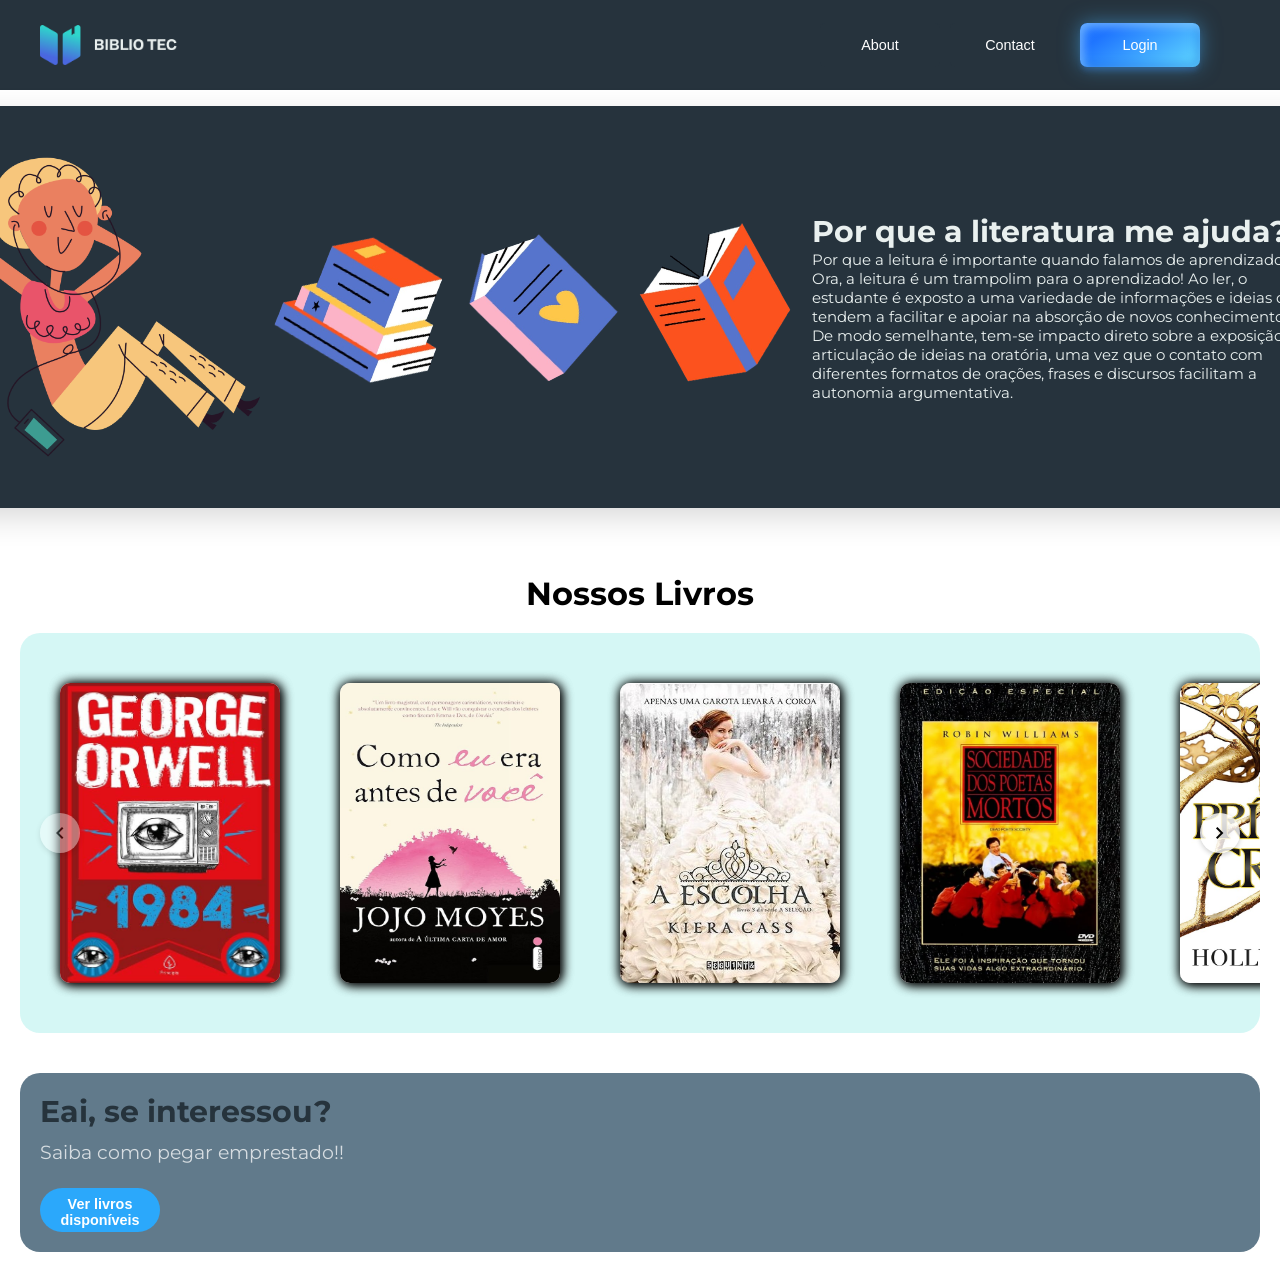
<file: index.html>
<!doctype html>
<html lang="pt-BR">
  <head>
    <meta charset="utf-8">
    <meta name="viewport" content="width=device-width, initial-scale=1.0">
    <style>
    @import url('https://fonts.googleapis.com/css2?family=Inter:ital,opsz,wght@0,14..32,100..900;1,14..32,100..900&family=Montserrat:ital,wght@0,100..900;1,100..900&display=swap');
    </style>
    <link rel="stylesheet" href="https://fonts.googleapis.com/css2?family=Material+Symbols+Outlined:opsz,wght,FILL,GRAD@24,400,0,0" />
    <link rel="stylesheet" href="css/styleHome.css">
    <link rel="icon" href="imagens/Group (1).png">
    <title>Bibliotec</title>
  </head>
  <header class="header">
        <img class="logo" src="/imagens/Group 106 (1).png" alt="">
        <div class="botoes">
      <a href="sobre.html"><button class="button">About</button></a>
      <!-- <a href="books.html"><button class="">Books</button> -->
      <a href="contato.html"><button class="">Contact</button></a>
     <div class="btn_space">
     <a href="login.html"><button class="btn">Login</button></a>
     </div>
     </div>
      <nav class>
      </nav>
    </header>
  <body>
     <div class="containerSlogan">
      <div class="slogan">
        <img src="imagens/ouvindo (1).png" alt="" class="mulher">
      <img src="imagens/cut8-removebg-preview (2).png" alt="" class="livro1">
      <img src="imagens/cut6-removebg-preview.png" alt="" class="livro2">
      <img src="imagens/cut7-removebg-preview (2).png" alt="" class="livro3">

      <div class="texto">
        <h1>
          Por que a literatura me ajuda?
        </h1>
            <p>
              Por que a leitura é importante quando falamos de aprendizado? Ora, a leitura é um trampolim para o aprendizado! Ao ler, o estudante é exposto a uma variedade de informações e ideias que tendem a facilitar e apoiar na absorção de novos conhecimentos.
             De modo semelhante, tem-se impacto direto sobre a exposição e articulação de ideias na oratória, uma vez que o contato com diferentes formatos de orações, frases e discursos facilitam a autonomia argumentativa.
            </p>
      </div>
        </div>
      </div>

      <div class="maislidos">
        <h1>Nossos Livros</h1>
      </div>
      <div class="maisLidosLivros">
          <span id="prev-btn" class="material-symbols-outlined">
            chevron_left
          </span>
          <span id="next-btn" class="material-symbols-outlined">
            chevron_right
          </span>
      <div id="caroussel-books">
        <div class="books">
          <div class="sinopse">
          <h2>1984</h2>
          <p>O livro "1984" de George Orwell é uma distopia sobre Winston Smith, que vive sob um regime totalitário em Oceânia, um superestado controlado pelo Partido e pelo "Grande Irmão". O governo exerce vigilância constante através de "teletelas" e manipula a história e a linguagem ("Novilíngua") para manter o controle.</p>
          </div>
          <div class="cover">
              <img src="/imagens/1984.jpg" alt="" height="300px" width="220px">
          </div>
          <!-- <h3>1984</h3> -->
         </div>
          <div class="books">
            <div class="sinopse">
            <h2>Como eu era antes de você</h2>
            <p>Como Eu Era Antes de Você, de Jojo Moyes, conta a história de Louisa Clark, uma jovem simples que aceita trabalhar como cuidadora de Will Traynor, um homem rico que ficou tetraplégico após um acidente. Eles têm uma relação difícil, com o tempo surgem carinho e amor entre os dois. A convivência faz Lou repensar sua vida e mostrar a Will que ainda vale a pena viver.</p>
            </div>
            <div class="cover">
              <img src="/imagens/como eu er aantes de vc.jpg" alt="" height="300px" width="220px">
            </div>
            <!-- <h3>Como eu era antes de Você<h3> -->
         </div>
         <div class="books">
          <div class="sinopse">
            <h2>A Escolha</h2>
            <p>"A Escolha" é o terceiro livro da série "A Seleção" de Kiera Cass. A história acompanha America Singer enquanto o concurso para escolher a futura esposa do Príncipe Maxon se aproxima do fim, e ela precisa lutar para conquistar seu futuro.</p>
            </div>
            <div class="cover">
              <img src="/imagens/a escolha.jpg" alt="" height="300px" width="220px">
            </div>
            <!-- <h3>A Escolha</h3> -->
         </div>
         <div class="books">
           <div class="sinopse">
            <h2>A Sociedade dos poetas mortos</h2>
            <p> A sociedade dos poetas mortos narra a história do professor de literatura John Keating, que chega à tradicional e conservadora Welton Academy e usa métodos de ensino pouco ortodoxos para inspirar seus alunos. Os estudantes, pressionados pelas expectativas da escola e de seus pais, redescobrem o prazer na poesia e na liberdade de pensamento.</p>
            </div>
            <div class="cover">
              <img src="/imagens/sociedadeDosPoetasMortos.webp" alt="" height="300px" width="220px">
            </div>
            <!-- <h3>A Sociedade dos poetas mortos</h3> -->
         </div>
         <div class="books">
          <div class="sinopse">
            <h2>Principe Cruel</h2>
            <p> "O Príncipe Cruel" narra a história de Jude, uma mortal levada ao Reino das Fadas após o assassinato de seus pais. Dez anos depois, ela deseja pertencer ao mundo feérico, mas é desprezada pelos habitantes, especialmente pelo Príncipe Cardan. Para conquistar seu lugar na corte e superar o ódio de Cardan, Jude se envolve em intrigas políticas e traições, descobrindo sua própria capacidade para a violência e a astúcia. </p>
            </div>
            <div class="cover">
              <img src="/imagens/principeCruel.jpg" alt="" height="300px" width="220px">
            </div>
            <!-- <h3>Principe Cruel</h3> -->
         </div>
          <div class="books">
            <div class="sinopse">
            <h2>De volta aos anos 90</h2>
            <p>De Volta aos Anos 90 conta sobre Samantha, que acidentalmente viaja para o ano de 1995 e precisa se unir à sua mãe, Priscilla, uma adolescente prestes a terminar o ensino médio, para conseguir voltar ao presente. </p>
            </div>
            <div class="cover">
              <img src="/imagens/De volta aos anos 90.jpg" alt="" height="300px" width="220px"> 
            </div>
         </div>
          <div class="books">
            <div class="sinopse">
            <h2>O segredo</h2>
            <p>O livro "O Segredo" de Rhonda Byrne aborda a Lei da Atração, argumentando que os pensamentos positivos podem atrair para a vida de uma pessoa tudo o que ela deseja, como saúde, riqueza e felicidade. </p>
            </div>
            <div class="cover">
              <img src="/imagens/Osegredo.jpg" alt="" height="300px" width="220px"> 
            </div>
         </div>
      </div>
      </div>

      <div class="SaibaComo">
          <h1> Eai, se interessou?</h1>
          <p>Saiba como pegar emprestado!!</p>
          <a href="books.html"><button class ="btnLivrosDisponiveis">Ver livros disponíveis</button>
      </div>

<script src="script.js"></script>


  </body>
</html>
</file>
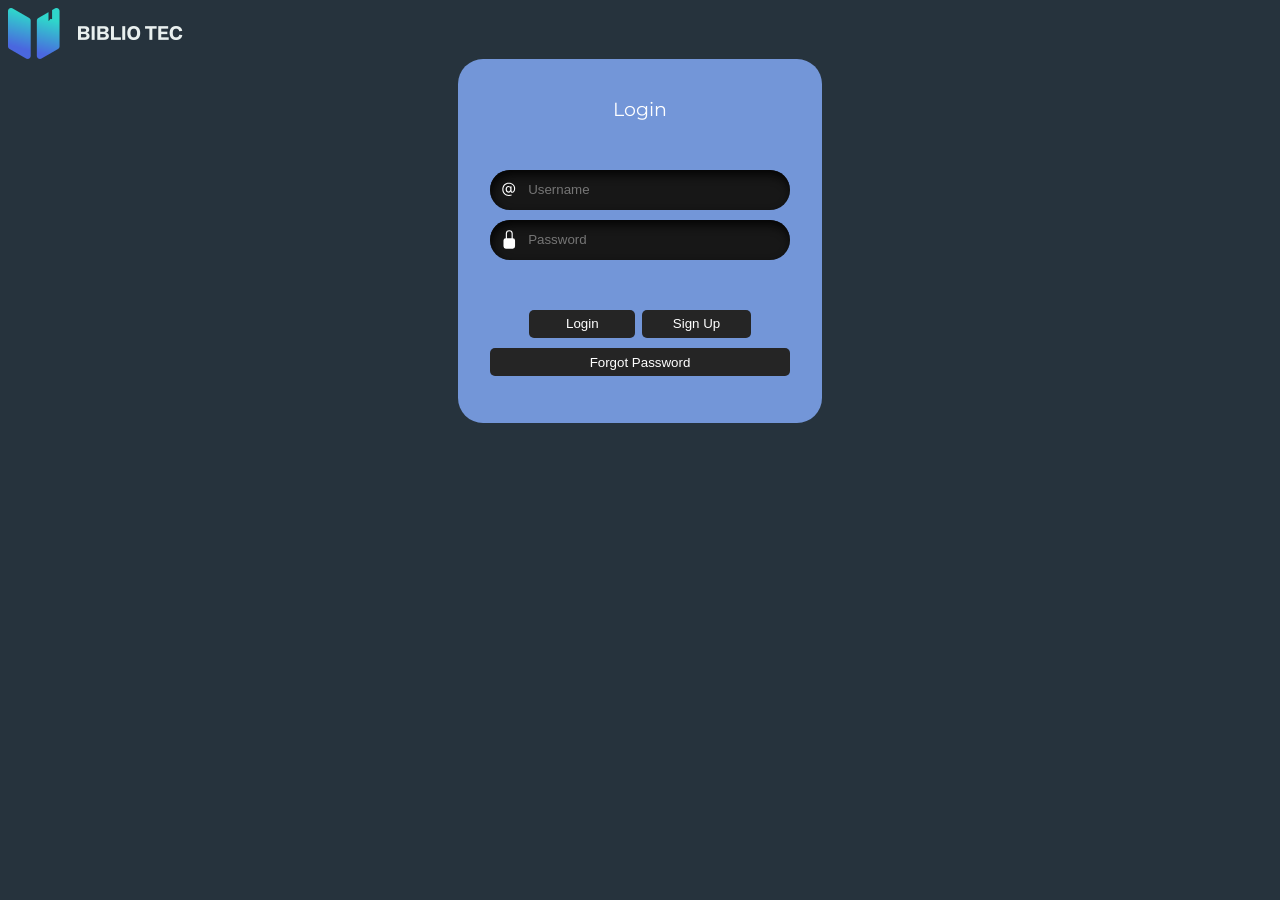
<file: login.html>
<!DOCTYPE html>
<html lang="en">
<head>
    <meta charset="UTF-8">
    <meta name="viewport" content="width=device-width, initial-scale=1.0">
    <link rel="stylesheet" href="css/styleLogin.css">
     <link rel="icon" href="imagens/Group (1).png">
    <title>Login</title>
</head>
<body>
   <header>
     <img class="logo" src="/imagens/Group 106 (1).png" alt="">
    
   </header>
  <div class="login">
    <form class="form">
    <p id="heading">Login</p>
    <div class="field">
    <svg class="input-icon" xmlns="http://www.w3.org/2000/svg" width="16" height="16" fill="currentColor" viewBox="0 0 16 16">
    <path d="M13.106 7.222c0-2.967-2.249-5.032-5.482-5.032-3.35 0-5.646 2.318-5.646 5.702 0 3.493 2.235 5.708 5.762 5.708.862 0 1.689-.123 2.304-.335v-.862c-.43.199-1.354.328-2.29.328-2.926 0-4.813-1.88-4.813-4.798 0-2.844 1.921-4.881 4.594-4.881 2.735 0 4.608 1.688 4.608 4.156 0 1.682-.554 2.769-1.416 2.769-.492 0-.772-.28-.772-.76V5.206H8.923v.834h-.11c-.266-.595-.881-.964-1.6-.964-1.4 0-2.378 1.162-2.378 2.823 0 1.737.957 2.906 2.379 2.906.8 0 1.415-.39 1.709-1.087h.11c.081.67.703 1.148 1.503 1.148 1.572 0 2.57-1.415 2.57-3.643zm-7.177.704c0-1.197.54-1.907 1.456-1.907.93 0 1.524.738 1.524 1.907S8.308 9.84 7.371 9.84c-.895 0-1.442-.725-1.442-1.914z"></path>
    </svg>
      <input autocomplete="off" placeholder="Username" class="input-field" type="text">
    </div>
    <div class="field">
    <svg class="input-icon" xmlns="http://www.w3.org/2000/svg" width="16" height="16" fill="currentColor" viewBox="0 0 16 16">
    <path d="M8 1a2 2 0 0 1 2 2v4H6V3a2 2 0 0 1 2-2zm3 6V3a3 3 0 0 0-6 0v4a2 2 0 0 0-2 2v5a2 2 0 0 0 2 2h6a2 2 0 0 0 2-2V9a2 2 0 0 0-2-2z"></path>
    </svg>
      <input placeholder="Password" class="input-field" type="password">
    </div>
    <div class="btn">
    <button class="button1">&nbsp;&nbsp;&nbsp;&nbsp;&nbsp;&nbsp;Login&nbsp;&nbsp;&nbsp;&nbsp;&nbsp;&nbsp;</button>
    <button class="button2">Sign Up</button>
    </div>
    <button class="button3">Forgot Password</button>
</form>
  </div>
</body>


</html>
</file>
<file: css/styleHome.css>
@import url("https://fonts.googleapis.com/css2?family=Material+Symbols+Outlined");
*{
    margin:0;
    padding:0;
    box-sizing: border-box;
}
body {
  display: flex;
  flex-direction: column;
  /* align-items: center; */
  min-height: 100vh;
  font-family: "Montserrat", sans-serif;
}

:root {
    --cinza: #26333D; 
    --azul: #4A67DF;
    --ciano: #2FD6CB;
    --cinza-claro: #E9F0EF;
    --branco: #FFFFFF;
}

header {
    height:90px;
    width: auto;
    background-color: #26333D;
    padding: 0 40px;
    /* box-sizing: border-box; */
    display: flex;
    align-items: center;
}

.logo{

    height:40px ;
    width: auto;
    margin-right: auto;

}




.botoes {
  display: flex;
  gap: 10px; 
  margin-right: 40px;
}

button {
--clr-font-main: hsla(0 0% 20% / 100);

  --radii: 0.5em;
  cursor: pointer;
  padding: 0.9em 1.4em;
  min-width: 120px;
  min-height: 44px;
  font-size: var(--size, 0.90rem);
  font-weight: 500;
  transition: 0.8s;
  background-size: 280% auto;
  background-image: linear-gradient(
    325deg,
    var(--btn-bg-2) 0%,
    var(--btn-bg-1) 55%,
    var(--btn-bg-2) 90%
  ); 
  border: none;
  border-radius: var(--radii);
   color: var(--btn-bg-color); 

   background-color: var(--cinza);
  color: hwb(0 100% 0%);
  border: none;
  padding: 8px 16px;
  border-radius: 5px;
  cursor: pointer;
  height: 20px;
  width: 50px; 
}
.mulher{
  height: 300px;
  width: 300px;
  /* permitir fluxo normal dentro do flex */
  position: static;
  margin: 0 10px 0 0;
  animation: flutuar 2s ease-in-out infinite;
}
  
.slogan {
  position: relative;
  display: flex; /* mantém a mulher centralizada */
  align-items: center;
  justify-content: center;
  padding: 3.2rem;
  background-color: var(--cinza);
  border-radius: 20px;
  box-shadow: 0 10px 30px rgba(0,0,0,0.15);
  overflow: visible;
  min-width:1868px; /* aumenta "fundo" sem alterar container */
  box-sizing: border-box;
  z-index: 0;
  
}


.containerSlogan {
  display: flex;
  gap: 2rem;
  align-items: center;
  justify-content: center;
  width: 100%;
  max-width: 1900px; /* mantém alinhado com o .slogan */
  margin: 0 auto;
  padding: 1rem;
  box-sizing: border-box;

}


.btn {
  --clr-font-main: hsla(0 0% 20% / 100);
  --btn-bg-1: hsla(194 100% 69% / 1);
  --btn-bg-2: hsla(217 100% 56% / 1);
  --btn-bg-color: hsla(360 100% 100% / 1);
  --radii: 0.5em;
  cursor: pointer;
  padding: 0.9em 1.4em;
  min-width: 120px;
  min-height: 44px;
  font-size: var(--size, 0.90rem);
  font-weight: 500;
  transition: 0.8s;
  background-size: 280% auto;
  background-image: linear-gradient(
    325deg,
    var(--btn-bg-2) 0%,
    var(--btn-bg-1) 55%,
    var(--btn-bg-2) 90%
  );
  border: none;
  border-radius: var(--radii);
  color: var(--btn-bg-color);
  box-shadow:
    0px 0px 20px rgba(71, 184, 255, 0.5),
    0px 5px 5px -1px rgba(58, 125, 233, 0.25),
    inset 4px 4px 8px rgba(175, 230, 255, 0.5),
    inset -4px -4px 8px rgba(19, 95, 216, 0.35);
}

.btn-shadow:is(:focus, :focus-visible, :active) {
  outline: none;
  box-shadow:
    0 0 0 3px var(--btn-bg-color),
    0 0 0 6px var(--btn-bg-2);
}

.btn:hover {
   background-position: right top;
}

.btn:active {
 transition: linear;
}


.container{
  width: fit-content;
  gap: 10px;

}

.folder {
  width: min-content;
  margin: auto;
  animation: float 2s infinite linear;
}


@keyframes flutuar {
  0%,100%{
    transform: translateY(0);
  
  }
  50%{
    transform: translateY(-30px);
  }
}
.livro1{
  height: 150px;
  width: 170px;
  position: static;
  margin: 0 10px;
  transform: rotate(15deg);
  animation: flutuar 3s ease-in-out infinite;
}


.livro2{
  height: 150px;
  width: 150px;
  position: static;
  margin: 0 10px;
  transform: rotate(-15deg);
  animation: flutuar 3s ease-in-out infinite;
}

 .livro3{
  height: 150px;
  width: 150px;
  position: static;
  margin: 0 10px;
  transform: rotate(-15deg);
  animation: flutuar 4s ease-in-out infinite;
}


.texto {
  flex: 1 1 35%;
  max-width: 520px;
  text-align: left;
  color: var(--cinza-claro);
  padding: 0.75rem;
  box-sizing: border-box;
  font-family: "Montserrat", sans-serif;
  font-size: 0.95rem;
}



.maislidos{
  display: flex;
  justify-content: center;
  margin-top: 50px;

}

.maisLidosLivros {
  position: relative;
  display: flex;
  justify-content: center;
  height: 400px;
  background-color: rgba(47, 214, 203, 0.2);
  margin: 20px;
  border-radius: 20px;
  padding: 20px;
  align-items: center;
  overflow: hidden;
}

#caroussel-books {
  display: flex;
  gap: 60px;
  transition: transform 0.5s ease;
  padding: 0 20px;
  position: relative;
  min-width: 100%;
}

/* Navigation Buttons */
#prev-btn,
#next-btn {
  position: absolute;
  top: 50%;
  transform: translateY(-50%);
  background-color: rgba(255, 255, 255, 0.8);
  border-radius: 50%;
  width: 40px;
  height: 40px;
  display: flex;
  align-items: center;
  justify-content: center;
  cursor: pointer;
  z-index: 10;
  transition: all 0.3s ease;
  box-shadow: 0 2px 5px rgba(0,0,0,0.2);
}

#prev-btn {
  left: 20px;
}

#next-btn {
  right: 20px;
}

#prev-btn:hover,
#next-btn:hover {
  background-color: white;
  box-shadow: 0 3px 8px rgba(0,0,0,0.3);
}

.books{
  position: relative;
  border-radius: 10px;
  width: 220px;
  height: 300px;
  background-color: whitesmoke;
  -webkit-box-shadow: 1px 1px 12px #000;
  box-shadow: 1px 1px 12px #000;
  -webkit-transform: preserve-3d;
  -ms-transform: preserve-3d;
  transform: preserve-3d;
  -webkit-perspective: 2000px;
  perspective: 2000px;
  display: flex;
  flex-direction: column;
  align-items: center;
  justify-content: center;
  color: #000;
}

.cover{
  top: 0;
  position: absolute;
  background-color: lightgray;
  width: 220px;  /* Mesmo tamanho que .books */
  height: 300px; /* Mesmo tamanho que .books */
  border-radius: 10px;
  cursor: pointer;
  -webkit-transition: all 0.5s;
  transition: all 0.5s;
  -webkit-transform-origin: 0;
  -ms-transform-origin: 0;
  transform-origin: 0;
  -webkit-box-shadow: 1px 1px 12px #000;
  box-shadow: 1px 1px 12px #000;
  display: -webkit-box;
  display: -ms-flexbox;
  display: flex;
  -webkit-box-align: center;
  -ms-flex-align: center;
  align-items: center;
  -webkit-box-pack: center;
  -ms-flex-pack: center;
  justify-content: center;
  overflow: hidden;
}

.image-caption {
  position: absolute;
  bottom: 10px;
  left: 10px;
  background-color: rgba(0, 0, 0, 0.7);
  color: white;
  padding: 5px 10px;
  border-radius: 4px;
  font-size: 0.8rem;
  font-family: "Montserrat", sans-serif;
}



.books:hover .cover {
  -webkit-transition: all 0.5s;
  transition: all 0.5s;
  -webkit-transform: rotatey(-80deg);
  -ms-transform: rotatey(-80deg);
  transform: rotatey(-90deg);
}

.sinopse{
 width: 220px;
 height: 300px;
 display: flex;
 flex-direction: column;
 
}
.sinopse p {
  padding: 10px;
  font-size: 0.8rem;
  text-align: left;
  display: flex;
  align-items: center;
  justify-content: center;
  flex: 1;
  margin: 0;
}

.sinopse h2{
  text-align: left;
  margin-top: 20px;
  margin-left: 10px;
  font-size:15px ;
  
  
}

.books h3 {
  position: absolute;
  bottom: -37px; /* Posiciona abaixo do card */
  left: 0;
  width: 100%;
  text-align: center;
  font-size: 0.85rem;
  color: #666;
  font-family: "Montserrat", sans-serif;
}

.SaibaComo {
  text-align: left;
  margin-top: 50px;
  font-size: 1.2rem;
  background-color: #617a8b;
  border-radius: 20px;
  padding: 20px;
  margin: 20px;
  }


.SaibaComo p {
  font-family: "Montserrat", sans-serif;
  color: rgba(255, 255, 255, 0.74); 
  margin-bottom: 16px; /* espaço entre parágrafo e botão */
}

.SaibaComo h1 {
  font-family: "Montserrat", sans-serif;
  color: #26333c;
  margin-bottom: 10px;
  font-size: 30px;
}

.btnLivrosDisponiveis{
  /* padding: 10.5px px; */
  border: 0;
  border-radius: 300px;
  background-color: #2ba8fb;
  color: #ffffff;
  font-weight: Bold;
  transition: all 0.5s;
  -webkit-transition: all 0.5s;
  
}

.btnLivrosDisponiveis:hover{
  background-color: #6fc5ff;
  box-shadow: 0 0 20px #6fc5ff50;
  transform: scale(1.1);
}

.btnLivrosDisponiveis:active{
  background-color: #3d94cf;
  transition: all 0.25s;
  -webkit-transition: all 0.25s;
  box-shadow: none;
  transform: scale(0.35);
}

/* quando o botão está dentro da caixa SaibaComo, garantir espaçamento acima */
.SaibaComo .btnLivrosDisponiveis{
  margin-top: 8px;
}
</file>
<file: css/styleLogin.css>
@import url('https://fonts.googleapis.com/css2?family=Inter:ital,opsz,wght@0,14..32,100..900;1,14..32,100..900&family=Montserrat:ital,wght@0,100..900;1,100..900&display=swap');
body{
    background-color: #26333D;
    font-family: "Montserrat", sans-serif  ;
    display: flex;
    justify-content: center;
    align-items: center;
    flex-direction: column;
}
header {
  
    width: 100%;
    padding: 0 40px;
    /* box-sizing: border-box; */
    display: flex;
     
}
.login {
    display: flex;
    justify-content: center;
    align-content: center;
 
}

.form {
  display: flex;
  flex-direction: column;
  gap: 10px;
  padding-left: 2em;
  padding-right: 2em;
  padding-bottom: 0.4em;
  background-color: #7396d8;
  border-radius: 25px;
  transition: .4s ease-in-out;
  width: 300px;
  

}

.form:hover {
  transform: scale(1.05);
  border: 1px solid black;
}

#heading {
  text-align: center;
  margin: 2em;
  color: rgb(255, 255, 255);
  font-size: 1.2em;
}

.field {
  display: flex;
  align-items: center;
  justify-content: center;
  gap: 0.5em;
  border-radius: 25px;
  padding: 0.6em;
  border: none;
  outline: none;
  color: white;
  background-color: #171717;
  box-shadow: inset 2px 5px 10px rgb(5, 5, 5);
}

.input-icon {
  height: 1.3em;
  width: 1.3em;
  fill: white;
}

.input-field {
  background: none;
  border: none;
  outline: none;
  width: 100%;
  color: #d3d3d3;
}

.form .btn {
  display: flex;
  justify-content: center;
  flex-direction: row;
  margin-top: 2.5em;
}

.button1 {
  padding: 0.5em;
  padding-left: 1.1em;
  padding-right: 1.1em;
  border-radius: 5px;
  margin-right: 0.5em;
  border: none;
  outline: none;
  transition: .4s ease-in-out;
  background-color: #252525;
  color: white;
}

.button1:hover {
  background-color: black;
  color: white;
}

.button2 {
  padding: 0.5em;
  padding-left: 2.3em;
  padding-right: 2.3em;
  border-radius: 5px;
  border: none;
  outline: none;
  transition: .4s ease-in-out;
  background-color: #252525;
  color: white;
}

.button2:hover {
  background-color: black;
  color: white;
}

.button3 {
  margin-bottom: 3em;
  padding: 0.5em;
  border-radius: 5px;
  border: none;
  outline: none;
  transition: .4s ease-in-out;
  background-color: #252525;
  color: white;
}

.button3:hover {
  background-color: red;
  color: white;
}
</file>
